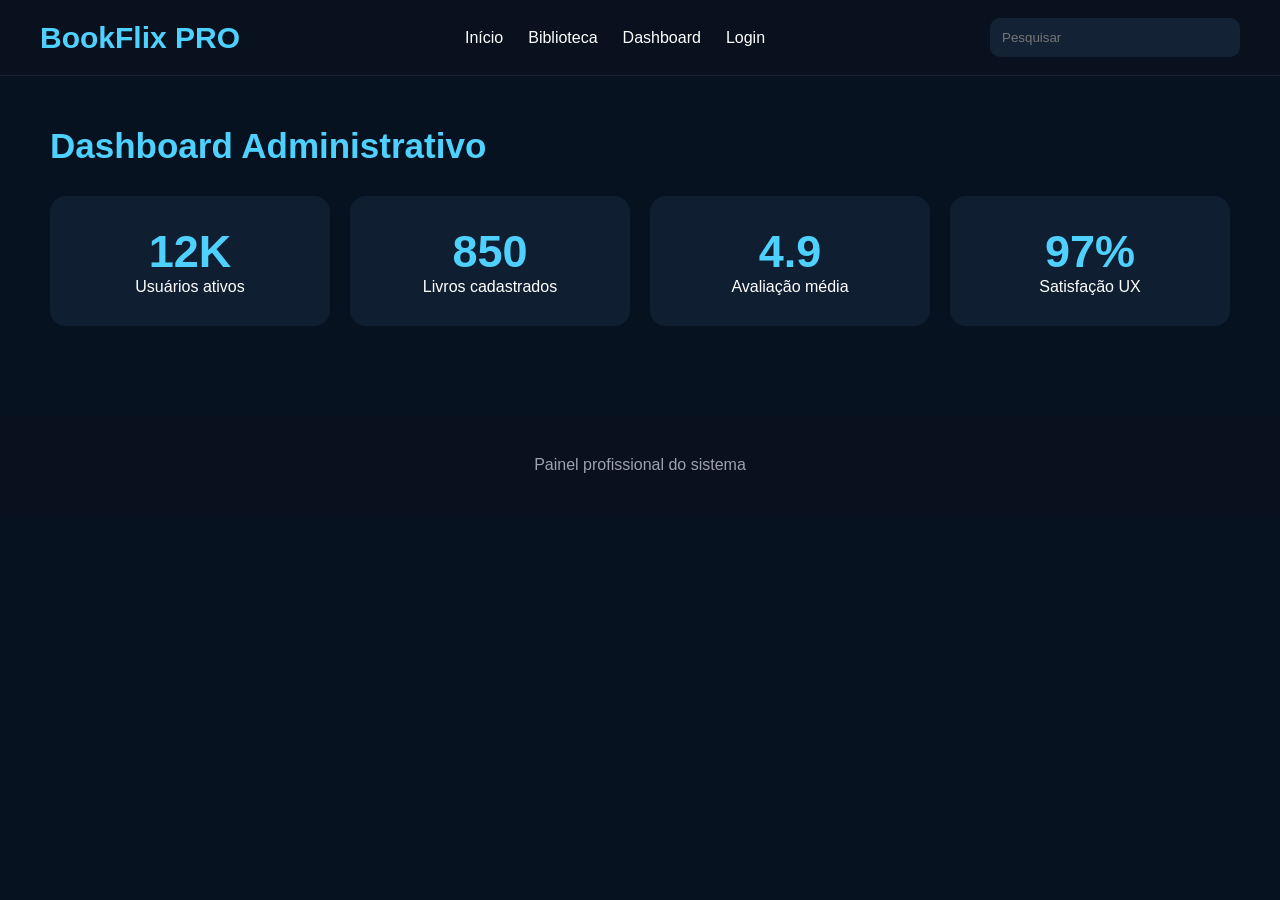
<file: dashboard.html>
<!DOCTYPE html>
<html lang='pt-br'>
<head>
<meta charset='UTF-8'>
<title>Dashboard</title>
<link rel='stylesheet' href='style.css'>
</head>
<body>

<header>
<div class='logo'>BookFlix PRO</div>
<nav>
<a href='index.html'>Início</a>
<a href='catalogo.html'>Biblioteca</a>
<a href='dashboard.html'>Dashboard</a>
<a href='login.html'>Login</a>
</nav>
<div class='search-box'>
<input placeholder='Pesquisar'>
</div>
</header>

<section class='section'>
<h2 class='section-title'>Dashboard Administrativo</h2>

<div class='stats'>
<div class='stat'><h2>12K</h2><p>Usuários ativos</p></div>
<div class='stat'><h2>850</h2><p>Livros cadastrados</p></div>
<div class='stat'><h2>4.9</h2><p>Avaliação média</p></div>
<div class='stat'><h2>97%</h2><p>Satisfação UX</p></div>
</div>

</section>

<footer>Painel profissional do sistema</footer>
</body>
</html>
</file>
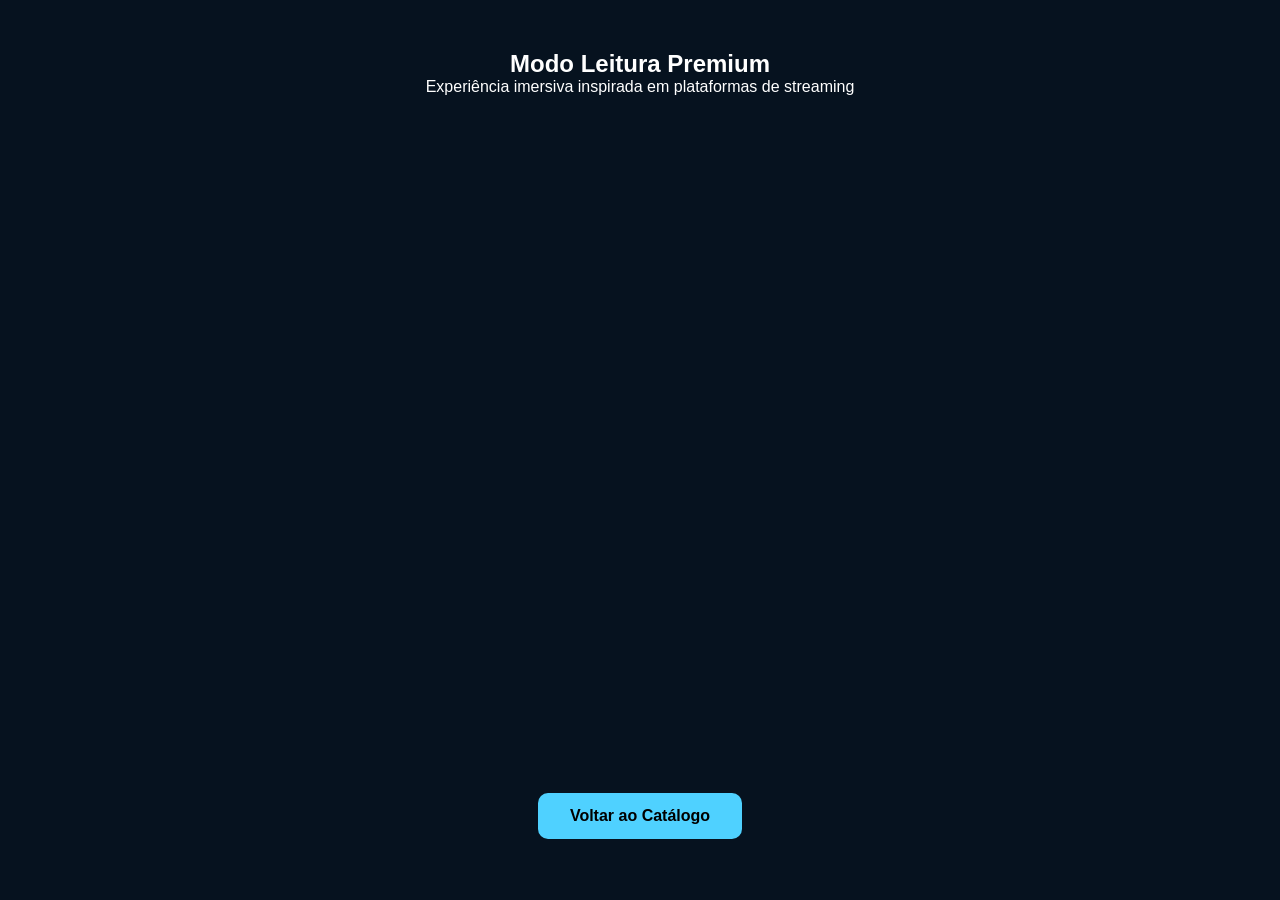
<file: leitor.html>
<!DOCTYPE html>
<html lang='pt-br'>
<head>
<meta charset='UTF-8'>
<title>Leitor</title>
<link rel='stylesheet' href='style.css'>
</head>
<body>

<section class='reader'>
<h1>Modo Leitura Premium</h1>
<p>Experiência imersiva inspirada em plataformas de streaming</p>

<iframe src='https://www.w3.org/WAI/ER/tests/xhtml/testfiles/resources/pdf/dummy.pdf'></iframe>

<br><br>
<a class='btn' href='catalogo.html'>Voltar ao Catálogo</a>
</section>

</body>
</html>
</file>
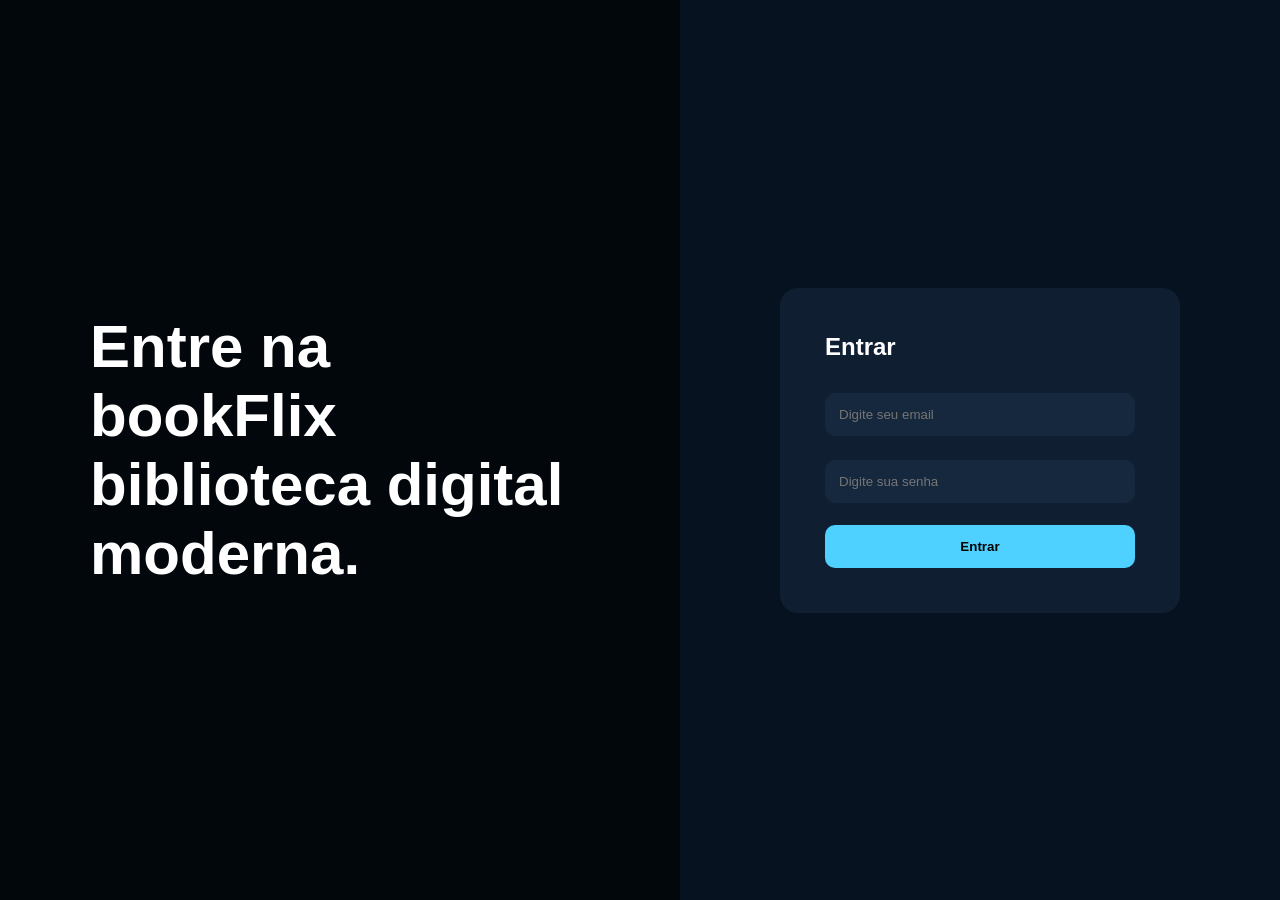
<file: login.html>
<!DOCTYPE html>
<html lang='pt-br'>
<head>
<meta charset='UTF-8'>
<title>Login</title>
<link rel='stylesheet' href='style.css'>
</head>
<body>

<div class='login-page'>
<div class='login-left'>
<h1>Entre na bookFlix biblioteca digital moderna.</h1>
</div>

<div class='login-right'>
<div class='login-box'>
<h2>Entrar</h2>
<input type='email' placeholder='Digite seu email'>
<input type='password' placeholder='Digite sua senha'>
<button>Entrar</button>
</div>
</div>
</div>

</body>
</html>
</file>
<file: style.css>
*{
margin:0;
padding:0;
box-sizing:border-box;
font-family:'Segoe UI',sans-serif;
}
body{
background:#06121f;
color:#fff;
overflow-x:hidden;
}
header{
display:flex;
justify-content:space-between;
align-items:center;
padding:18px 40px;
background:#08111d;
position:sticky;
top:0;
z-index:1000;
border-bottom:1px solid rgba(255,255,255,.08);
}
.logo{
font-size:30px;
font-weight:700;
color:#4fd1ff;
}
nav{
display:flex;
gap:25px;
}
nav a{
color:#fff;
text-decoration:none;
transition:.3s;
font-weight:500;
}
nav a:hover{
color:#4fd1ff;
}
.search-box input{
padding:12px;
width:250px;
border:none;
border-radius:10px;
background:#132235;
color:white;
}
.hero{
height:85vh;
background:linear-gradient(to right, rgba(0,0,0,.9), rgba(0,0,0,.3)),
url('https://images.unsplash.com/photo-1507842217343-583bb7270b66?q=80&w=1600');
background-size:cover;
display:flex;
align-items:center;
padding:70px;
}
.hero h1{
font-size:75px;
margin-bottom:20px;
}
.hero p{
max-width:650px;
line-height:1.8;
color:#d6d6d6;
margin-bottom:25px;
}
.btn{
padding:14px 32px;
background:#4fd1ff;
border-radius:10px;
color:#000;
font-weight:bold;
text-decoration:none;
display:inline-block;
transition:.3s;
}
.btn:hover{
transform:scale(1.05);
}
.section{
padding:50px;
}
.section-title{
font-size:35px;
margin-bottom:25px;
color:#4fd1ff;
}
.catalog{
display:grid;
grid-template-columns:repeat(auto-fit,minmax(240px,1fr));
gap:25px;
}
.card{
background:#0f1f31;
border-radius:16px;
overflow:hidden;
transition:.3s;
cursor:pointer;
border:1px solid rgba(255,255,255,.05);
}
.card:hover{
transform:translateY(-8px) scale(1.02);
box-shadow:0 10px 30px rgba(79,209,255,.15);
}
.card img{
width:100%;
height:330px;
object-fit:cover;
}
.card-content{
padding:18px;
}
.card-content h3{
margin-bottom:10px;
}
.card-content p{
color:#cbd5e1;
font-size:14px;
line-height:1.6;
}
.badge{
display:inline-block;
margin-top:12px;
padding:8px 14px;
background:#11273d;
border-radius:8px;
font-size:13px;
color:#4fd1ff;
}
.stats{
display:grid;
grid-template-columns:repeat(auto-fit,minmax(220px,1fr));
gap:20px;
margin-top:30px;
}
.stat{
background:#0f1f31;
padding:30px;
border-radius:16px;
text-align:center;
}
.stat h2{
font-size:45px;
color:#4fd1ff;
}
.book-banner{
display:flex;
gap:40px;
padding:50px;
align-items:center;
}
.book-banner img{
width:350px;
border-radius:18px;
}
.book-info h1{
font-size:60px;
margin-bottom:20px;
}
.book-info p{
line-height:1.8;
color:#d1d5db;
margin-bottom:25px;
}
.features{
display:grid;
grid-template-columns:repeat(auto-fit,minmax(250px,1fr));
gap:20px;
margin-top:30px;
}
.feature{
background:#0f1f31;
padding:25px;
border-radius:14px;
}
.login-page{
display:flex;
min-height:100vh;
}
.login-left{
flex:1;
background:linear-gradient(rgba(0,0,0,.6),rgba(0,0,0,.6)),
url('https://images.unsplash.com/photo-1526243741027-444d633d7365?q=80&w=1400');
background-size:cover;
display:flex;
align-items:center;
justify-content:center;
padding:40px;
}
.login-left h1{
font-size:60px;
max-width:500px;
}
.login-right{
flex:1;
display:flex;
justify-content:center;
align-items:center;
}
.login-box{
background:#0f1f31;
padding:45px;
border-radius:18px;
width:400px;
}
.login-box h2{
margin-bottom:20px;
}
.login-box input{
width:100%;
padding:14px;
margin:12px 0;
border:none;
border-radius:10px;
background:#16283d;
color:#fff;
}
.login-box button{
width:100%;
padding:14px;
background:#4fd1ff;
border:none;
border-radius:10px;
font-weight:bold;
cursor:pointer;
margin-top:10px;
}
.reader{
padding:50px;
text-align:center;
}
.reader iframe{
width:95%;
height:650px;
border:none;
border-radius:16px;
margin-top:25px;
}
footer{
padding:40px;
text-align:center;
background:#08111d;
margin-top:40px;
color:#9ca3af;
}
@media(max-width:900px){
.hero h1{font-size:50px;}
.book-banner{flex-direction:column;}
.login-page{flex-direction:column;}
header{flex-direction:column;gap:20px;}
nav{flex-wrap:wrap;justify-content:center;}
}
</file>
